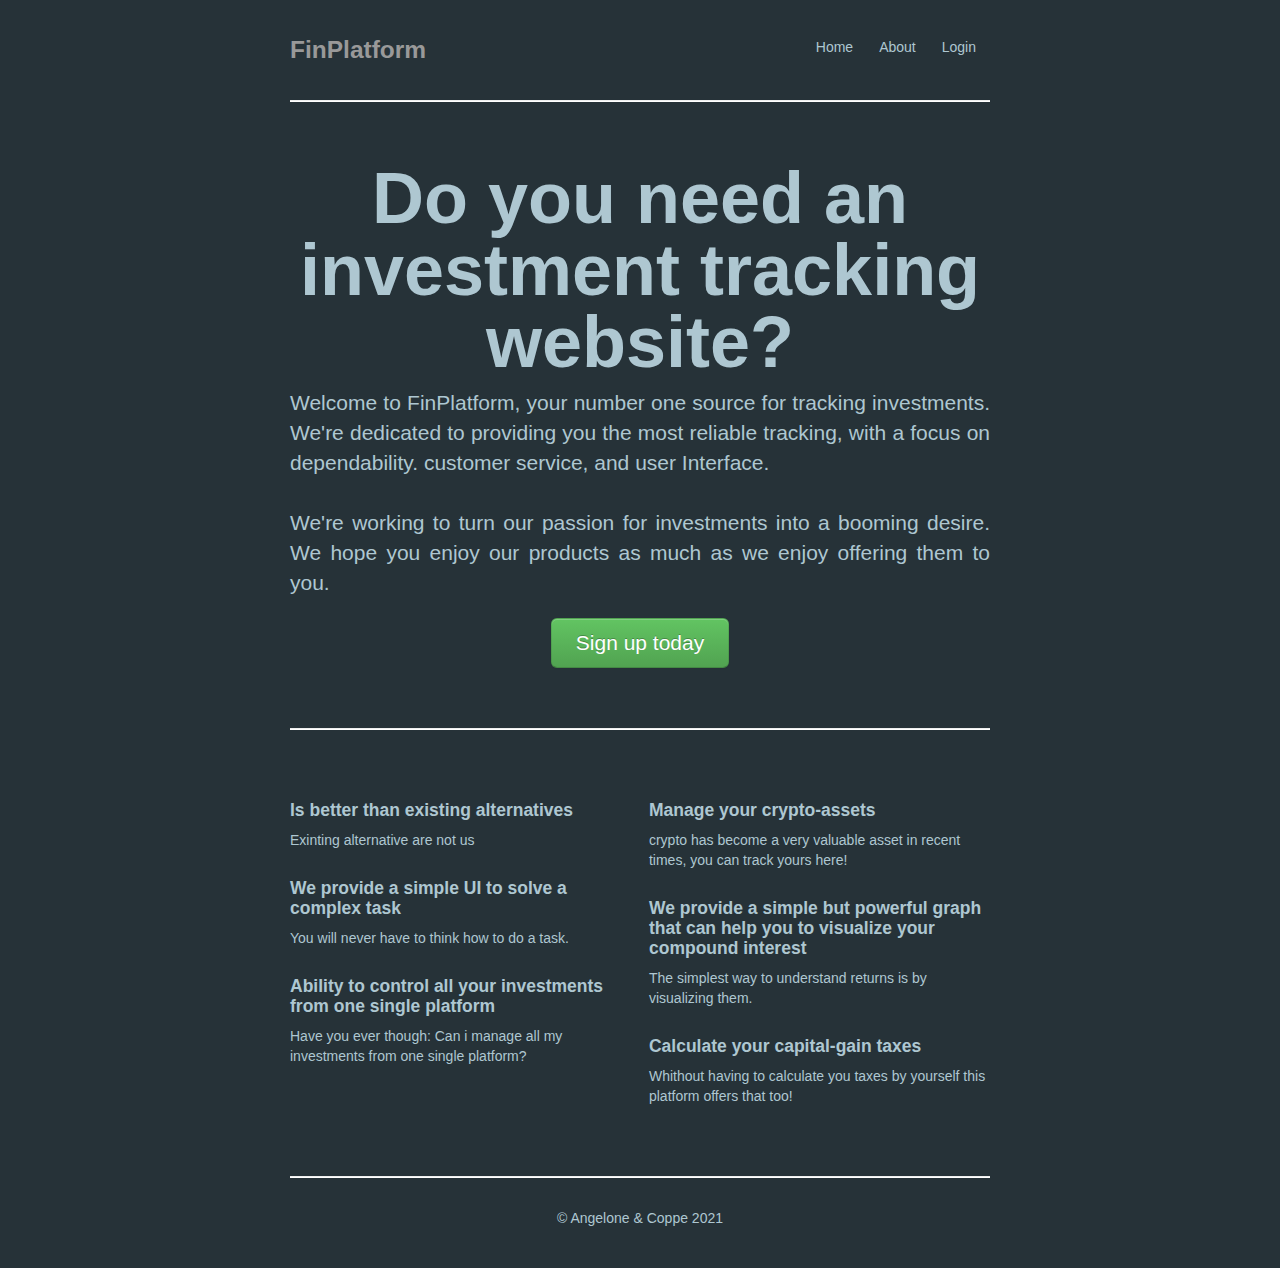
<file: index.html>
<!DOCTYPE html>
<html lang="en">
	<head>
		<title>FinPlatform</title>
		<meta charset="utf-8">
		<meta name="viewport" content="width=device-width, initial-scale=1.0">
		<meta name="description" content="">
		<meta name="author" content="">

		<link href="lib/bootstrap/css/bootstrap.css" rel="stylesheet">
		<link href="lib/bootstrap/css/bootstrap-responsive.css" rel="stylesheet">
		<link href="style.css" rel="stylesheet">
	</head>

	<body>
		<div class="container-narrow">
			<div class="masthead">
				<ul class="nav nav-pills pull-right">
					<li><a href="#">Home</a></li>
					<li><a href="about.html">About</a></li>
					<li><a href="login.php" id="login-button">Login</a></li>
				</ul>
				<a href="index.html"><h3 class="muted">FinPlatform</h3></a>
			</div>

			<hr>

			<div class="jumbotron">
				<h1>Do you need an investment tracking website?</h1>
				<p class="lead" style="text-align: justify;">Welcome to FinPlatform, your number one source for tracking investments. We're dedicated to providing you the most reliable tracking, with a focus on dependability. customer service, and user Interface.<br>
											<br>	We're working to turn our passion for investments into a booming desire. We hope you enjoy our products as much as we enjoy offering them to you.
</p>
				<a class="btn btn-large btn-success" href="signup.php">Sign up today</a>
			</div>

			<hr>

			<div class="row-fluid marketing">
				<div class="span6">
					<h4>Is better than existing alternatives</h4>
					<p>Exinting alternative are not us</p>

					<h4>We provide a simple UI to solve a complex task</h4>
					<p>You will never have to think how to do a task.</p>

					<h4>Ability to control all your investments from one single platform</h4>
					<p>Have you ever though: Can i manage all my investments from one single platform?</p>
				</div>

				<div class="span6">
					<h4>Manage your crypto-assets</h4>
					<p>crypto has become a very valuable asset in recent times, you can track yours here!</p>

					<h4>We provide a simple but powerful graph that can help you to visualize your compound interest</h4>
					<p>The simplest way to understand returns is by visualizing them.</p>

					<h4>Calculate your capital-gain taxes</h4>
					<p>Whithout having to calculate you taxes by yourself this platform offers that too!</p>
				</div>
			</div>

			<hr>

			<footer>
				&copy; Angelone & Coppe 2021
			</footer>

		</div>

		<script src="https://cdn.jsdelivr.net/npm/bootstrap@5.0.0-beta3/dist/js/bootstrap.bundle.min.js" integrity="sha384-JEW9xMcG8R+pH31jmWH6WWP0WintQrMb4s7ZOdauHnUtxwoG2vI5DkLtS3qm9Ekf" crossorigin="anonymous"></script>
	</body>
</html>
</file>
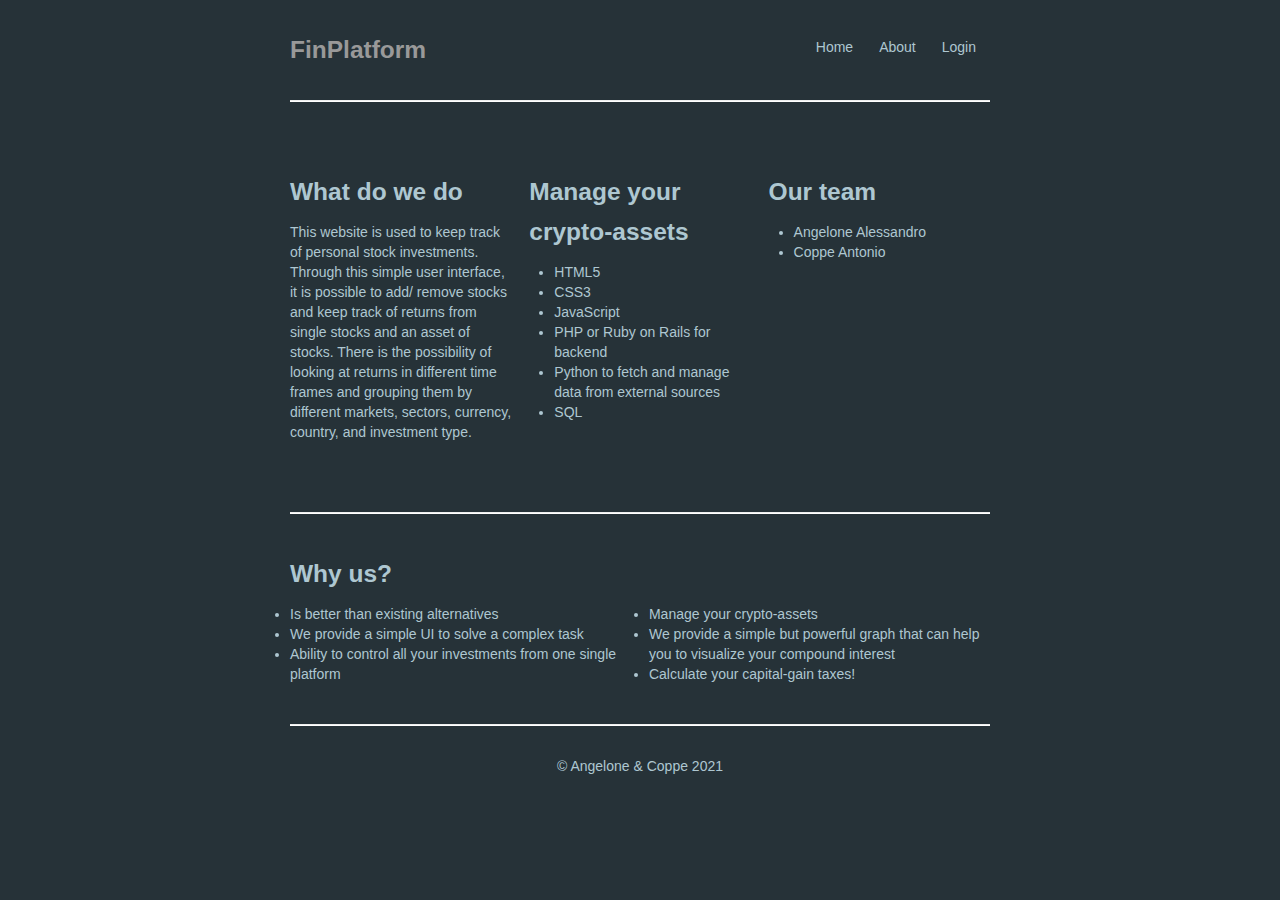
<file: about.html>
<!DOCTYPE html>
<html lang="en">
	<head>
		<title>FinPlatform</title>
		<meta charset="utf-8">
		<meta name="description" content="Landing page">
		<meta name="keywords" content="HTML, CSS, JavaScript">
		<meta name="author" content="Angelone Alessandro & Coppe Antonio">
		<meta name="viewport" content="width=device-width, initial-scale=1.0">


		<link href="lib/bootstrap/css/bootstrap.css" rel="stylesheet">
		<link href="lib/bootstrap/css/bootstrap-responsive.css" rel="stylesheet">
		<link href="style.css" rel="stylesheet">
	</head>

	<body>
		<div class="container-narrow">
			<div class="masthead">
				<ul class="nav nav-pills pull-right">
					<li><a href="index.html">Home</a></li>
					<li><a href="about.html">About</a></li>
					<li><a href="login.php" id="login-button">Login</a></li>
				</ul>
				<a href="index.html"><h3 class="muted">FinPlatform</h3></a>
			</div>

			<hr>

			<div class="row-fluid marketing">
				<section class="span4">
					<h3>What do we do</h3>
					<p>This website is used to keep track of personal stock investments. Through this simple user interface, it is possible to add/ remove stocks and keep track of returns from single stocks and an asset of stocks. There is the possibility of looking at returns in different time frames and grouping them by different markets, sectors, currency, country, and investment type.</p>
				</section>

				<section class="span4">
					<h3>Manage your crypto-assets</h3>
					<ul>
						<li>HTML5</li>
						<li>CSS3</li>
						<li>JavaScript</li>
						<li>PHP or Ruby on Rails for backend</li>
						<li>Python to fetch and manage data from external sources</li>
						<li>SQL</li>
					</ul>
				</section>

				<section class="span4">
					<h3>Our team</h3>
					<ul>
						<li>Angelone Alessandro</li>
						<li>Coppe Antonio</li>
					</ul>
				</section>
			</div>

			<hr>

			<div class="row-fluid">
				<h3>Why us?</h3>
				<section class="row-fluid">
					<ul class="span6">
						<li>Is better than existing alternatives</li>
						<li>We provide a simple UI to solve a complex task</li>
						<li>Ability to control all your investments from one single platform</li>
					</ul>
					<ul class="span6">
						<li>Manage your crypto-assets</li>
						<li>We provide a simple but powerful graph that can help you to visualize your compound interest</li>
						<li>Calculate your capital-gain taxes!</li>
					</ul>
				</section>
			</div>

			<hr> 

			<footer>
				&copy; Angelone & Coppe 2021
			</footer>

		</div>
		<script src="https://cdn.jsdelivr.net/npm/bootstrap@5.0.0-beta3/dist/js/bootstrap.bundle.min.js" integrity="sha384-JEW9xMcG8R+pH31jmWH6WWP0WintQrMb4s7ZOdauHnUtxwoG2vI5DkLtS3qm9Ekf" crossorigin="anonymous"></script>
	</body>
</html>
</file>
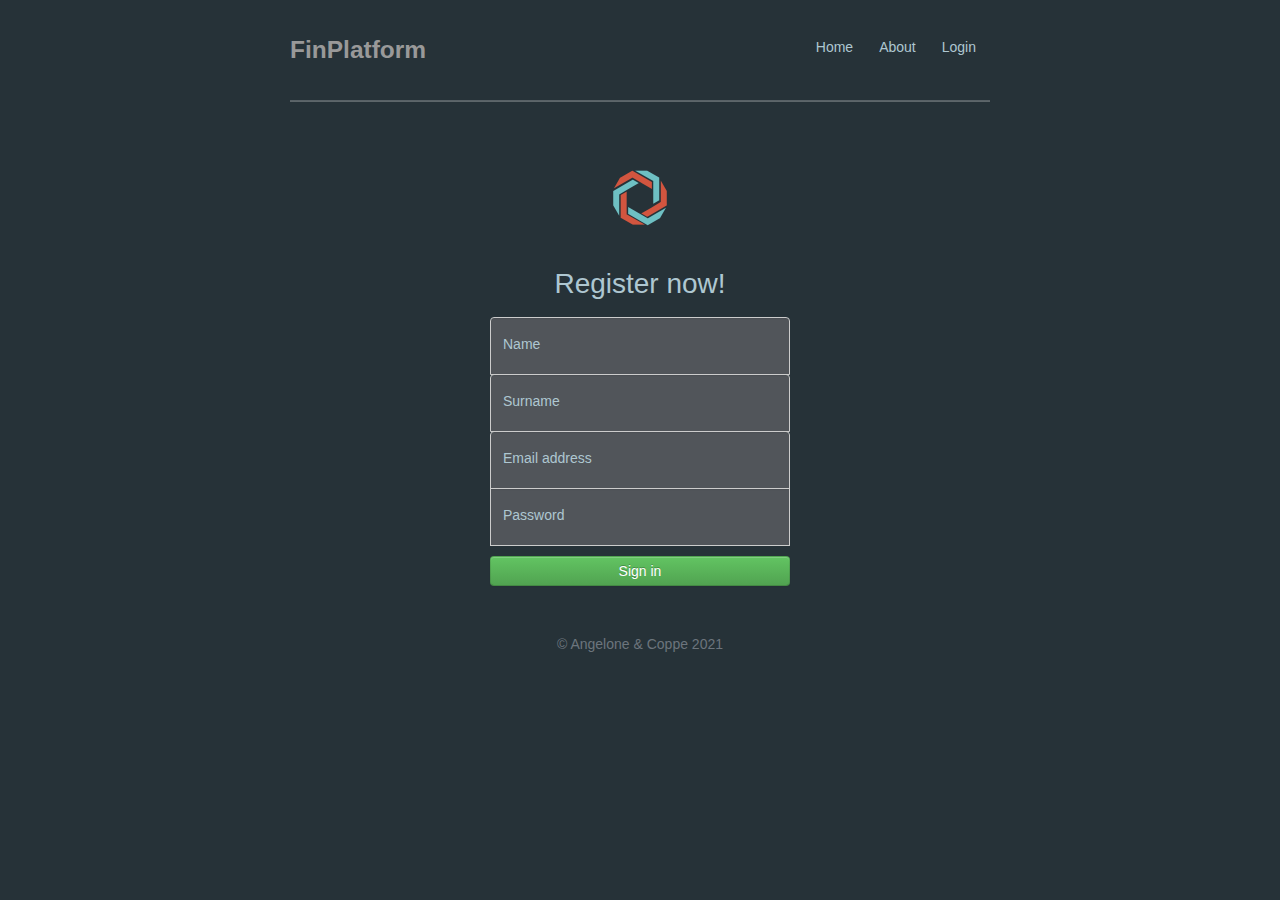
<file: signup.html>
<!DOCTYPE html>
<html>
<head>
	<title>FinPlatform Login</title>
	
	<link rel="stylesheet" type="text/css" href="lib/bootstrap-full/css/bootstrap.css">
	<link href="lib/bootstrap/css/bootstrap.css" rel="stylesheet">
	<link href="lib/bootstrap/css/bootstrap-responsive.css" rel="stylesheet">
	<script src="lib/bootstrap-full/js/bootstrap.bundle.min.js"></script>
	<link rel="stylesheet" type="text/css" href="login.css">
	<link rel="stylesheet" type="text/css" href="style.css">
	<meta name="theme-color" content="#7952b3">
</head>
<body>
	<div class="container-narrow">
		<div class="masthead">
			<ul class="nav nav-pills pull-right">
				<li><a href="index.html">Home</a></li>
				<li><a href="about.html">About</a></li>
				<li><a href="login.php" id="login-button">Login</a></li>
			</ul>
			<a href="index.html"><h3 class="muted">FinPlatform</h3></a>
		</div>
		<hr>
	</div>
	<main class="text-center form-signin">
		<form>
			<img class="mb-4" src="img/login-logo-res.png" alt="Logo">
			<h1 class="h3 mb-3 fw-normal">Register now!</h1>

			<div class="form-floating">
				<input type="text" class="form-control" id="floatingName" placeholder="Mario">
				<label for="floatingName">Name</label>
			</div>
			<div class="form-floating">
				<input type="text" class="form-control" id="floatingSurname" placeholder="Rossi">
				<label for="floatingSurname">Surname</label>
			</div>
			<div class="form-floating">
				<input type="email" class="form-control" id="floatingInput" placeholder="name@example.com">
				<label for="floatingInput">Email address</label>
			</div>
			<div class="form-floating">
				<input type="password" class="form-control" id="floatingPassword" placeholder="Password">
				<label for="floatingPassword">Password</label>
			</div>

			<button class="w-100 btn btn-lg btn-success" type="submit">Sign in</button>
			<p class="mt-5 mb-3 text-muted">&copy; Angelone & Coppe 2021</p>
		</form>
	</main>
</body>
</html>
</file>
<file: style.css>
footer, .footer {
	width: 100%;
	bottom: 0;
	text-align: center;
}

hr {
	border-top: 1px solid #eeeeee;
	border-bottom: 1px solid #ffffff;
}

section > table {
	text-align: center;
	margin-left: auto;
	margin-right: auto;
}

/* . */
body {
	padding-top: 20px;
	padding-bottom: 40px;
}

/* Custom container */
.container-narrow {
	margin: 0 auto;
	max-width: 700px;
}
.container-narrow > hr {
	margin: 30px 0;
}

/* Main marketing message and sign up button */
.jumbotron {
	margin: 60px 0;
	text-align: center;
}
.jumbotron h1 {
	font-size: 72px;
	line-height: 1;
}
.jumbotron .btn {
	font-size: 21px;
	padding: 14px 24px;
}

.sidebar .nav-link {
	color: white !important;
}

/* Supporting marketing content */
.marketing {
	margin: 60px 0;
}
.marketing p + h4 {
	margin-top: 28px;
}

body {
	background-color: #263238;
	color: #AEC7D1;
	font-family: 'Work Sans', sans-serif;
}

.nav-pills > li > a {
	color: #AEC7D1;
}

.nav-pills > li > a:hover, .nav-pills > li > a:focus-within {
	background-color: inherit;
	color: white;
}
</file>
<file: login.css>
.bd-placeholder-img {
	font-size: 1.125rem;
	text-anchor: middle;
	-webkit-user-select: none;
	-moz-user-select: none;
	user-select: none;
}

@media (min-width: 768px) {
	.bd-placeholder-img-lg {
		font-size: 3.5rem;
	}
}

.body {
	display: flex;
	align-items: center;
	padding-top: 40px;
	padding-bottom: 40px;
	/*background-color: #f5f5f5;*/
}

.form-signin {
	width: 100%;
	max-width: 330px;
	padding: 15px;
	margin: auto;
}

.form-signin .checkbox {
	font-weight: 400;
}

.form-signin .form-floating:focus-within {
	z-index: 2;
}

.form-signin input, .form-signin input:focus-within {
	background-color: #51555A;
	color: #AEC7D1;
}

.form-signin input {
	margin-bottom: -1px;
	border-bottom-right-radius: 0;
	border-bottom-left-radius: 0;
}

/*.form-signin input[type="email"] {
	margin-bottom: -1px;
	border-bottom-right-radius: 0;
	border-bottom-left-radius: 0;
}*/

.form-signin input[type="password"] {
	margin-bottom: 10px;
	border-top-left-radius: 0;
	border-top-right-radius: 0;
}
</file>
